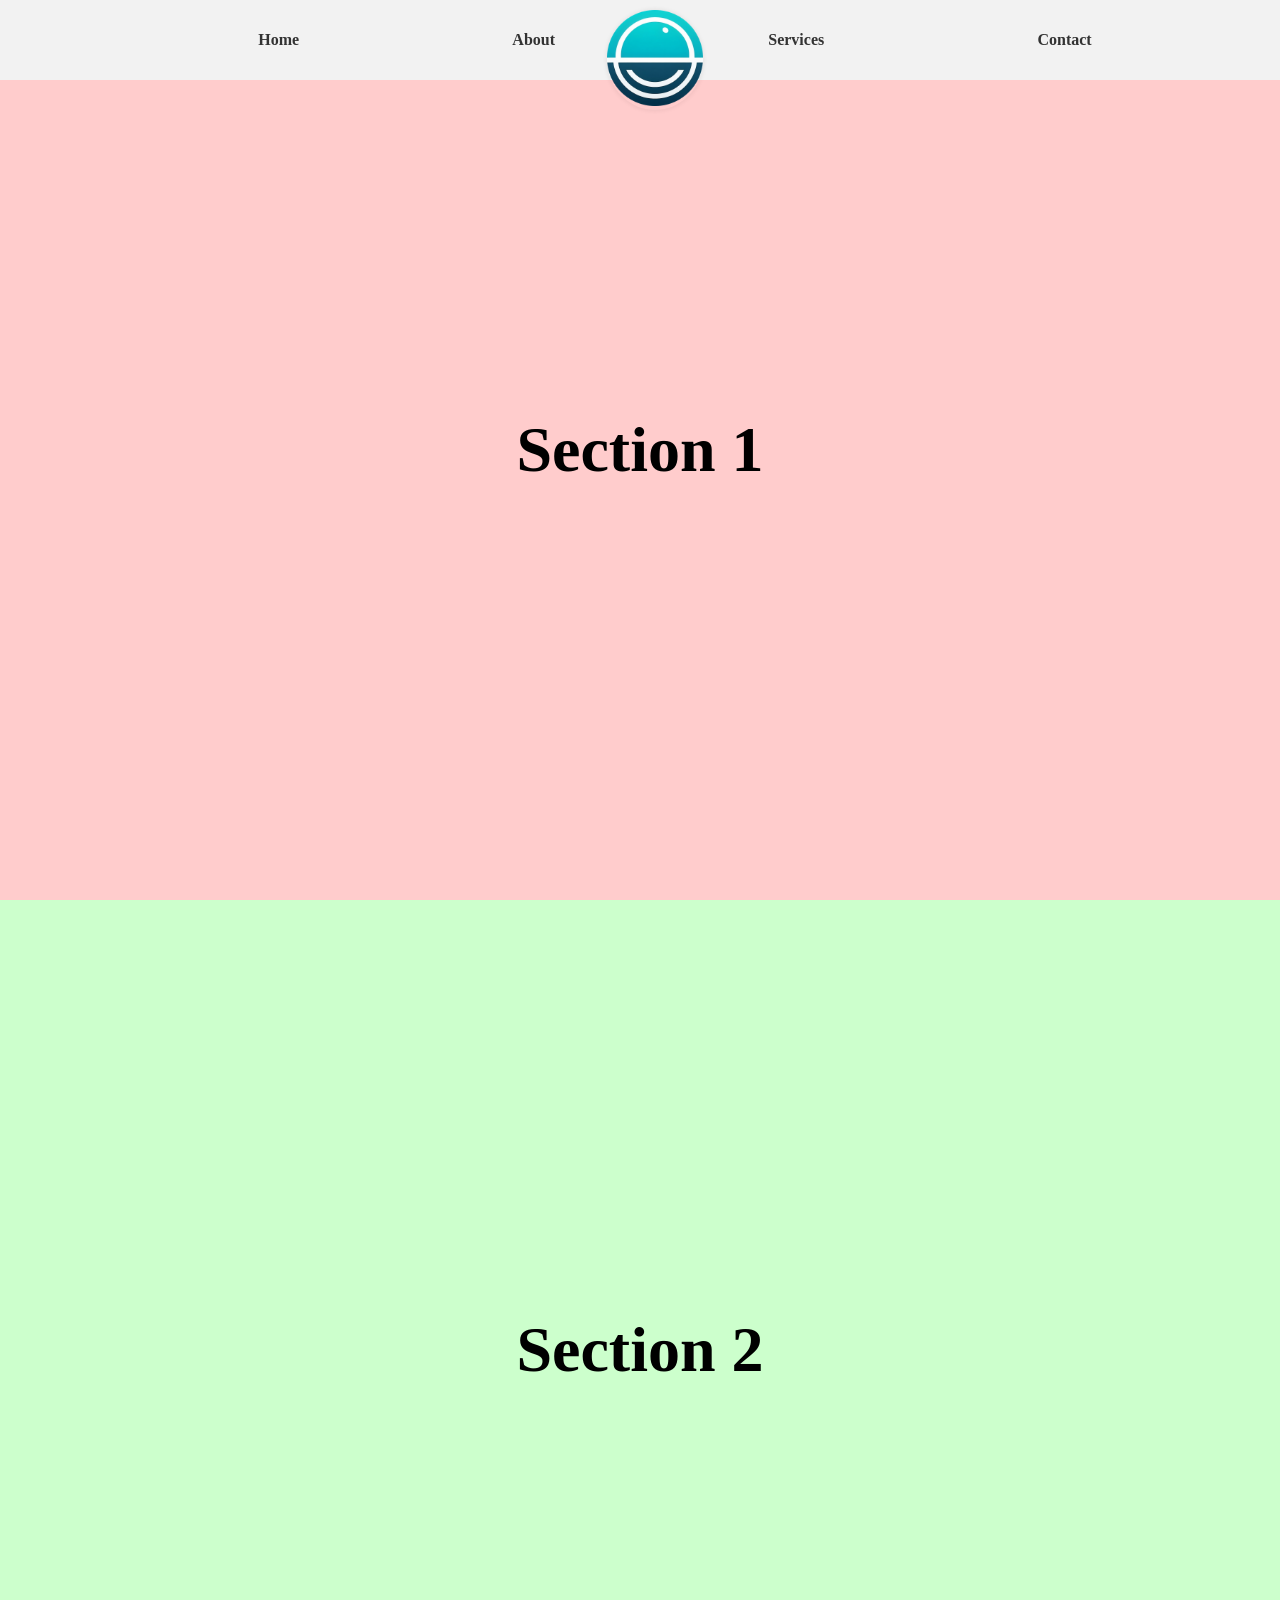
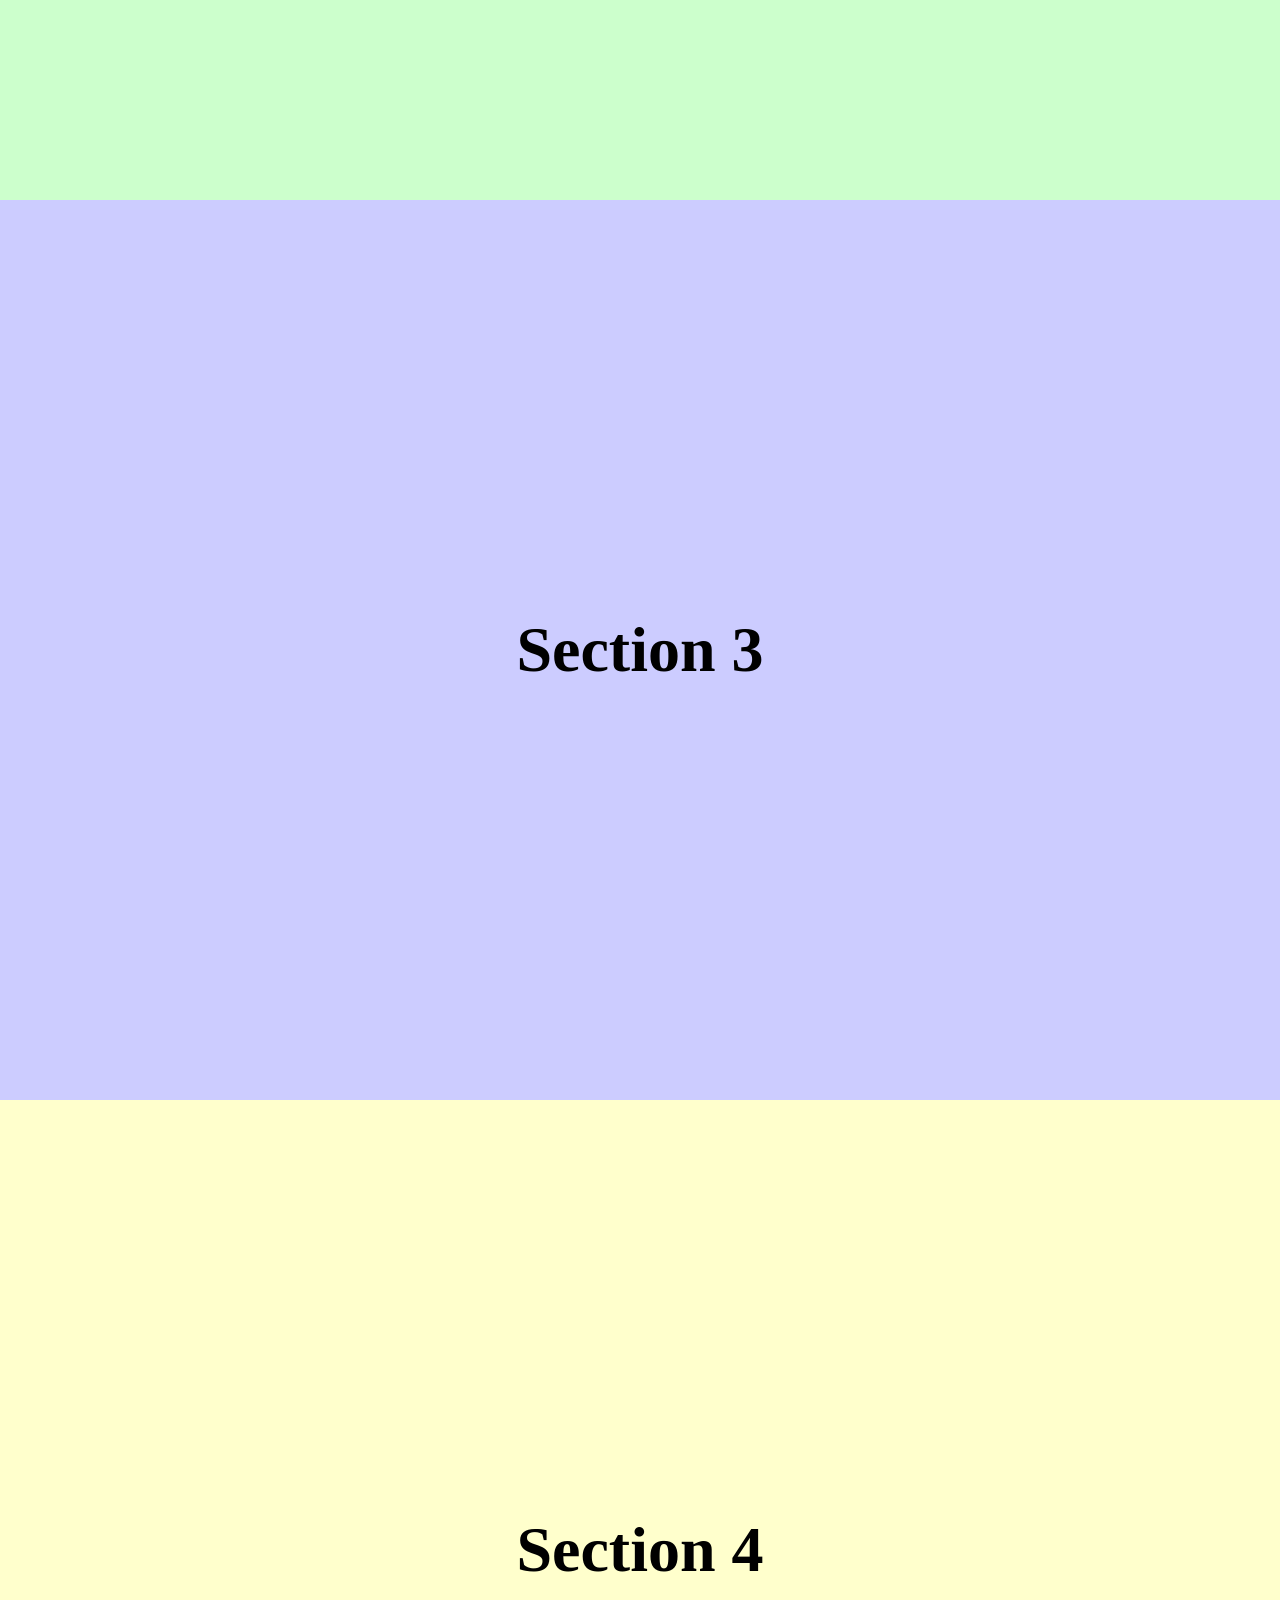
<file: index.html>
<!DOCTYPE html>
<html lang="en">
<head>
    <meta charset="UTF-8">
    <meta name="viewport" content="width=device-width, initial-scale=1.0">
    <link rel="stylesheet" href="styles.css">
    <title>Flavorful Connections</title>
    <link rel="icon" href="Logo.png">
    <script src="menu.js"></script>
    </head>
<body>
    <header id="header">
        <div class="logo"><img src="logo.png" alt="Logo"></div>
        <nav>
          <ul>
            <li><a href="#">Home</a></li>
            <li><a href="#">About</a></li>
            <li><a href="#">Services</a></li>
            <li><a href="#">Contact</a></li>
          </ul>
        </nav>
      </header>

      <!--<div id="parallax">
        <div class="parallax-content">
           Your content goes here -->
          <!--<div style="width: 500px; height: 1500px;background-color: aquamarine;"></div>
        </div>
      </div>-->
      <div class="section" id="section1">
        <!-- Section 1 Content Goes Here -->
        <h1>Section 1</h1>
      </div>
    
      <div class="section" id="section2">
        <!-- Section 2 Content Goes Here -->
        <h1>Section 2</h1>
      </div>
    
      <div class="section" id="section3">
        <!-- Section 3 Content Goes Here -->
        <h1>Section 3</h1>
      </div>
    
      <div class="section" id="section4">
        <!-- Section 4 Content Goes Here -->
        <h1>Section 4</h1>
      </div>
</body>
</html>
</file>
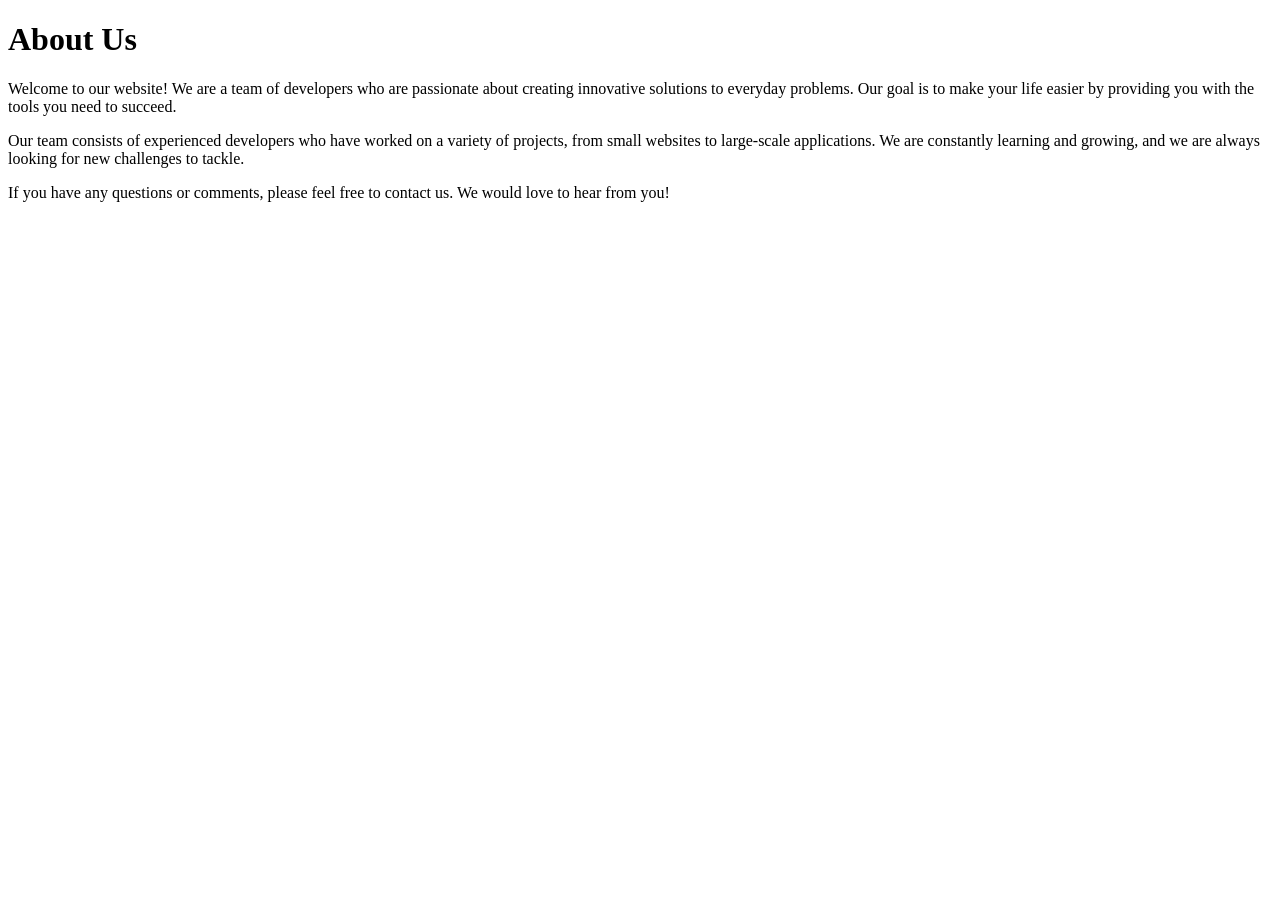
<file: aboutus.html>
<!DOCTYPE html>
<html>
    <head>
        <title>About Us</title>
    </head>
    <body>
        <h1>About Us</h1>
        <p>Welcome to our website! We are a team of developers who are passionate about creating innovative solutions to everyday problems. Our goal is to make your life easier by providing you with the tools you need to succeed.</p>
        <p>Our team consists of experienced developers who have worked on a variety of projects, from small websites to large-scale applications. We are constantly learning and growing, and we are always looking for new challenges to tackle.</p>
        <p>If you have any questions or comments, please feel free to contact us. We would love to hear from you!</p>
    </body>
</html>
</file>
<file: styles.css>
/* Reset some default styles for better consistency */
:root{
    --primary-100:#00CED1;
    --primary-200:#00b0b3;
    --primary-300:#006d72;
    --accent-100:#7FFFD4;
    --accent-200:#009974;
    --text-100:#000000;
    --text-200:#2c2c2c;
    --bg-100:#E0FFFF;
    --bg-200:#d6f5f5;
    --bg-300:#aecccc;
    /* CSS HEX */
    --robin-egg-blue: #06CACFff;
    --robin-egg-blue-2: #07D2D0ff;
    --indigo-dye: #0B3F59ff;
    --robin-egg-blue-3: #00BFCBff;
    --rich-black: #0F1F2Bff;
/* CSS HEX */
    --robin-egg-blue: #07CCD1ff;
    --indigo-dye: #144F6Cff;
}

body{
    margin:0px;
}
header {
    background-color: #f2f2f2;
    padding: 15px;
    overflow: hidden;
    position: fixed;
    width: 100%;
    z-index: 9999;
    overflow: visible;
  }
  
  .logo {
    position: absolute;
    top: 75%;
    left: 50%;
    transform: translate(-50%, -50%);
    padding: 10px; /* Adjust the padding as needed */
    z-index: 1;
    background-size: cover;
    background-position: center;
    border-radius: 50%; /* Add this line for the circular shape */
    box-shadow: 0 0 5px rgba(37, 34, 34, 0.1); /* Adjust the box-shadow values as needed */
    margin:0px;
    padding: 0px;
    padding-bottom: -5px;
  }
  
  .logo img {
    max-width: 6rem;
  }
  
  nav ul {
    list-style-type: none;
    display: flex;
    justify-content: space-evenly;
  }
  
  nav ul li {
    margin: 0 10px;
  }
  
  nav ul li a {
    text-decoration: none;
    color: #333;
    font-weight: bold;
  }

  #parallax {
    height:   400px; /* Adjust the height as needed */
    overflow: hidden;
    position: relative;
  }
  
  .parallax-content {
    position: absolute;
    top: 0;
    left: 0;
    width: 100%;
    height: 100%;
    background-image: url('OIG.jpeg'); /* Replace with the path to your background image */
    background-size: cover;
    background-position: center;
    transform: translate3d(0, 0, 0);
  }
  
  body, html {
    margin: 0;
    padding: 0;
    height: 100%;
    scroll-behavior: smooth; /* Enable smooth scrolling */
  }
  
  .section {
    height: 100vh; /* 100% of the viewport height */
    display: flex;
    justify-content: center;
    align-items: center;
    font-size: 2em;
  }
  
  #section1 { background-color: #ffcccc; }
  #section2 { background-color: #ccffcc; }
  #section3 { background-color: #ccccff; }
  #section4 { background-color: #ffffcc; }
</file>
